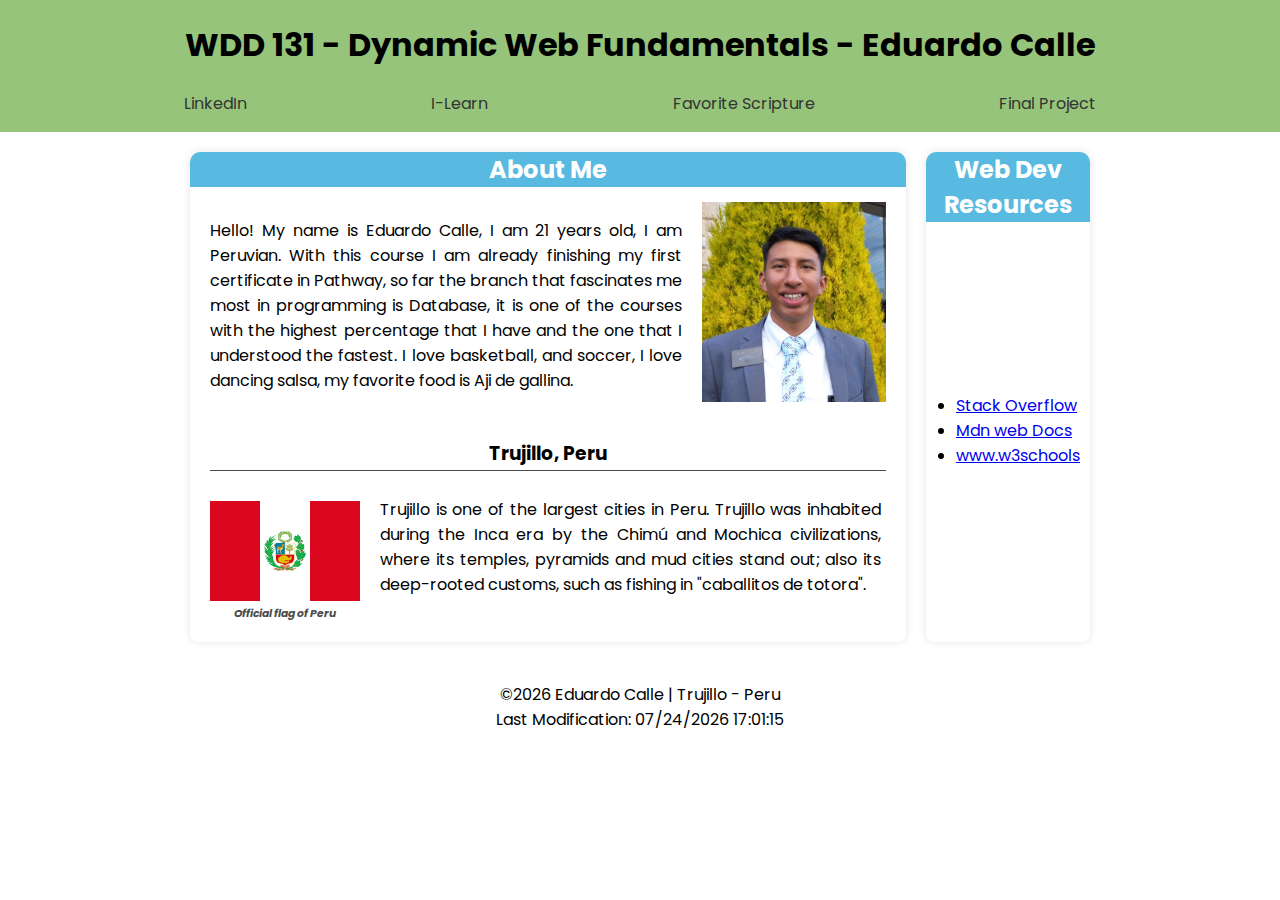
<file: index.html>
<!DOCTYPE html>
<html lang="en-US">
    <head>
        <meta charset="utf-8">
        <meta name="viewport" content="width=device-width, initial-scale=1.0">
        <title>WDD 131 - Dynamic Web Fundamentals - Eduardo Calle</title>
        <meta name="description" content="This page it's my index to my page.">
        <meta name="author" content="Eduardo Calle">

        <link rel="stylesheet" type="text/css" href="styles/base.css">

        <link rel="preconnect" href="https://fonts.googleapis.com">
        <link rel="preconnect" href="https://fonts.gstatic.com" crossorigin>
        <link href="https://fonts.googleapis.com/css2?family=Poppins:wght@100;400;600&display=swap" rel="stylesheet">

        <script defer src="./scripts/getdates.js"></script>
    </head>
    <body>
      <div class="container">

        <header>
            <h1>WDD 131 - Dynamic Web Fundamentals - Eduardo Calle</h1>
            <nav>
                <ul>
                    <li><a href="https://www.linkedin.com/in/eduardo-calle-8569452a6/">LinkedIn</a></li>
                    <li><a href="https://byui-cse.github.io/wdd131-ww-course/">I-Learn</a></li>
                    <li><a href="https://www.churchofjesuschrist.org/study/scriptures/bofm/mosiah/27?lang=eng&id=p29#p29">Favorite Scripture</a></li>
                    <li><a href="#">Final Project</a></li>
                </ul>
            </nav>
        </header>

        <main>
            <section class="card-1">
                <h2>About Me</h2>
              <div class="card-div">
                <p>Hello!  My name is Eduardo Calle, I am 21 years old, I am Peruvian.  With this course I am already finishing my first certificate in Pathway, so far the branch that fascinates me most in programming is Database, it is one of the courses with the highest percentage that I have and the one that I understood the fastest. I love basketball, and soccer, I love dancing salsa, my favorite food is Aji de gallina.</p>
                <img class="profile-photo" src="images/profile.jpg" alt="Imagen de perfil">
              </div>    
                <h3>Trujillo, Peru</h3>
              <div class="card-div-2">  
                <div class="bandera">
                <img class="peru-photo" src="images/bandera-perú.png" alt="Bandera del Perú">
                <h6>Official flag of Peru</h6>
                </div>
                <p>Trujillo is one of the largest cities in Peru. Trujillo was inhabited during the Inca era by the Chimú and Mochica civilizations, where its temples, 
                pyramids and mud cities stand out; also its deep-rooted customs, such as fishing in "caballitos de totora".</p>  
              </div>
            </section>

            <section class="card-2">
                <h2>Web Dev <br> Resources</h2>
              <div class="recursos">
                <ul>
                    <li><a href="https://stackoverflow.com/">Stack Overflow</a></li>
                    <li><a href="https://developer.mozilla.org/es/docs/Web/JavaScript">Mdn web Docs</a></li>
                    <li><a href="https://www.w3schools.com/js/default.asp">www.w3schools</a></li>    
                </ul>
              </div>
            </section>
        </main>

        <footer>
            <p>©<span id="currentYear"></span></p>
            <p id="lastModified"></p>
        </footer>
        
      </div>    
    </body>
</html>
</file>
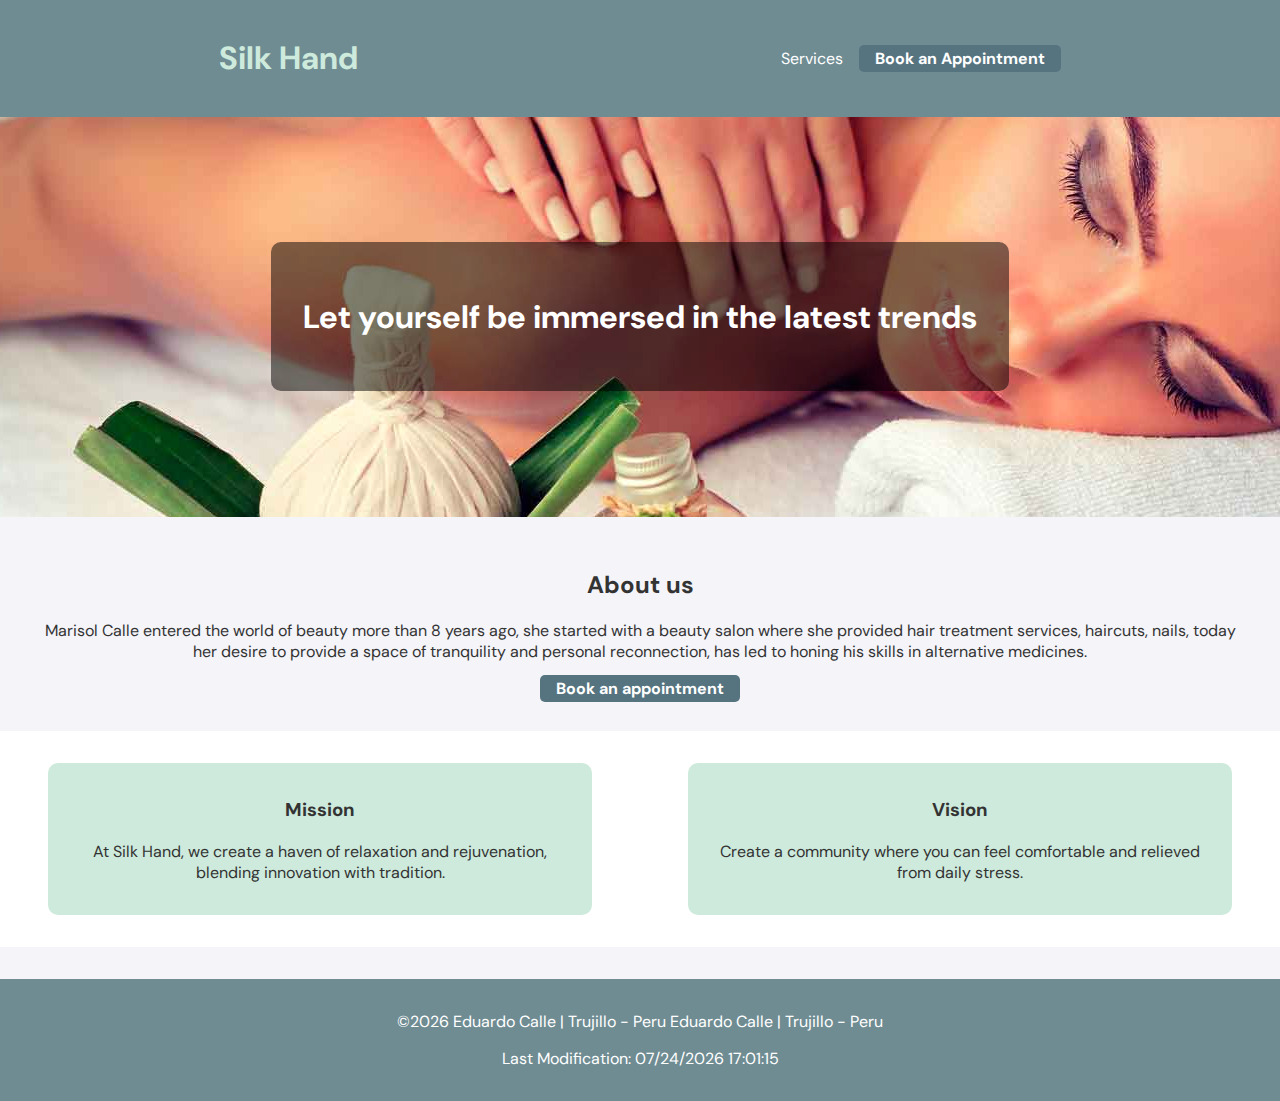
<file: Project/index.html>
<!DOCTYPE html>
<html lang="es">
<head>
    <meta charset="UTF-8">
    <meta name="viewport" content="width=device-width, initial-scale=1.0">
    <meta name="author">
    <title>Silk Hand</title>
    <link rel="stylesheet" href="styles/index.css">
    <link rel="stylesheet" href="styles/index-larger.css">
    <link href="https://fonts.googleapis.com/css2?family=DM+Sans&display=swap" rel="stylesheet">
</head>
<body>
    <header>
        <h1>Silk Hand</h1>
        <nav class="navigator">  
            <ul>
                <li><a href="services.html">Services</a></li>
                <a href="reserve.html" class="btn-reserva">Book an Appointment</a>
            </ul>
        </nav>
    </header>
    <section class="hero">
        <img src="image/masages-hero.jpg" alt="">
        <div class="hero-text">
            <h1>Let yourself be immersed in the latest trends</h1>
        </div>
    </section>
    <section class="nosotros">
        <h2>About us</h2>
        <p>Marisol Calle entered the world of beauty more than 8 years ago, she started with a beauty salon where she provided hair treatment services, haircuts, nails, today her desire to provide a space of tranquility and personal reconnection, has led to honing his skills in alternative medicines.</p>
        <a href="reserve.html" class="btn-reserva">Book an appointment</a>
    </section>
    <section class="mision-vision">
        <div class="mision">
            <h3>Mission</h3>
            <p>At Silk Hand, we create a haven of relaxation and rejuvenation, blending innovation with tradition.</p>
        </div>
        <div class="vision">
            <h3>Vision</h3>
            <p>Create a community where you can feel comfortable and relieved from daily stress.</p>
        </div>
    </section>
    <footer>
        <p>©<span id="currentYear"></span> Eduardo Calle | Trujillo - Peru</p>
        <p id="lastModified"></p>
    </footer>
    <script defer src="./scripts/index.js"></script>
</body>
</html>
</file>
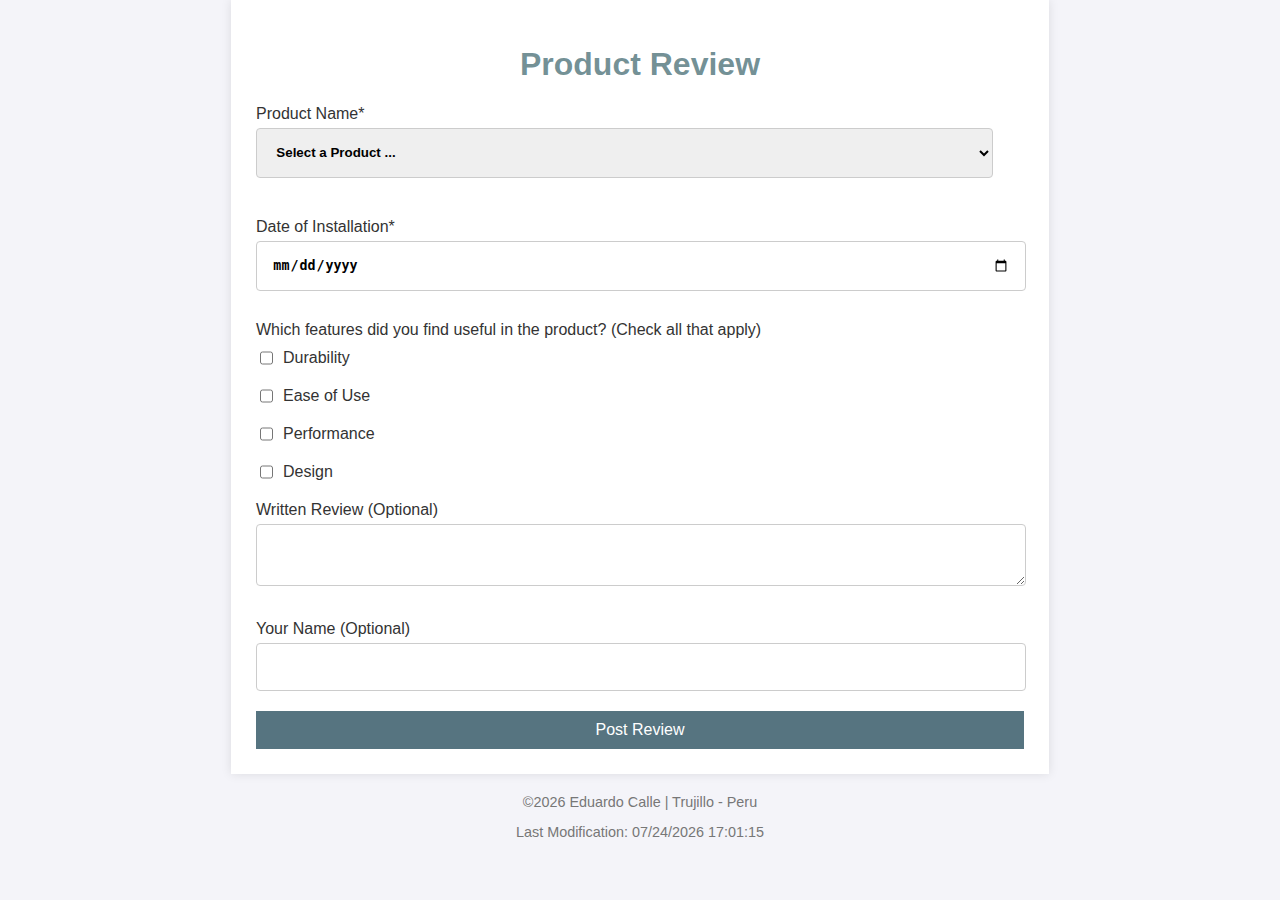
<file: form.html>
<!DOCTYPE html>
<html lang="en">
<head>
    <meta charset="UTF-8">
    <meta name="viewport" content="width=device-width, initial-scale=1.0">
    <meta name="author" content="Eduardo Calle">
    <meta name="description" content="This page t's a formulary">
    <title>Product Review</title>
    <link rel="stylesheet" href="styles/form.css">
</head>
<body>
    <div class="container">
        <h1>Product Review</h1>
        <form id="reviewForm" method="get" action="review.html">
            <label for="product-name">Product Name*</label>
            <select id="product-name" name="product-name" required>
                <option value="" disabled selected>Select a Product ...</option>
            </select>
            
            <div id="avg-rating" class="avg-rating"></div> 
            
            <label for="date-installation">Date of Installation*</label>
            <input type="date" id="date-installation" name="date-installation" required>
            
            <label>Which features did you find useful in the product? (Check all that apply)</label>
            <div class="features">
                <div class="durability">
                    <input type="checkbox" id="durability" name="feature" value="Durability"><label for="durability">Durability</label>
                </div>
                <div class="ease-of-use">
                    <input type="checkbox" id="ease-of-use" name="feature" value="Ease of Use"><label for="ease-of-use">Ease of Use</label>
                </div>
                <div class="performance">
                    <input type="checkbox" id="performance" name="feature" value="Performance"><label for="performance">Performance</label>
                </div>
                <div class="design">
                    <input type="checkbox" id="design" name="feature" value="Design"><label for="design">Design</label>
                </div>
            </div>
            
            <label for="written-review">Written Review (Optional)</label>
            <textarea id="written-review" name="written-review"></textarea>
            
            <label for="user-name">Your Name (Optional)</label>
            <input type="text" id="user-name" name="user-name">
            
            <input type="submit" value="Post Review">
        </form>
    </div>
    <footer>
        <p>©<span id="currentYear"></span> Eduardo Calle | Trujillo - Peru</p>
        <p id="lastModified"></p>
    </footer>
    <script src="scripts/form.js" defer></script>
</body>
</html>
</file>
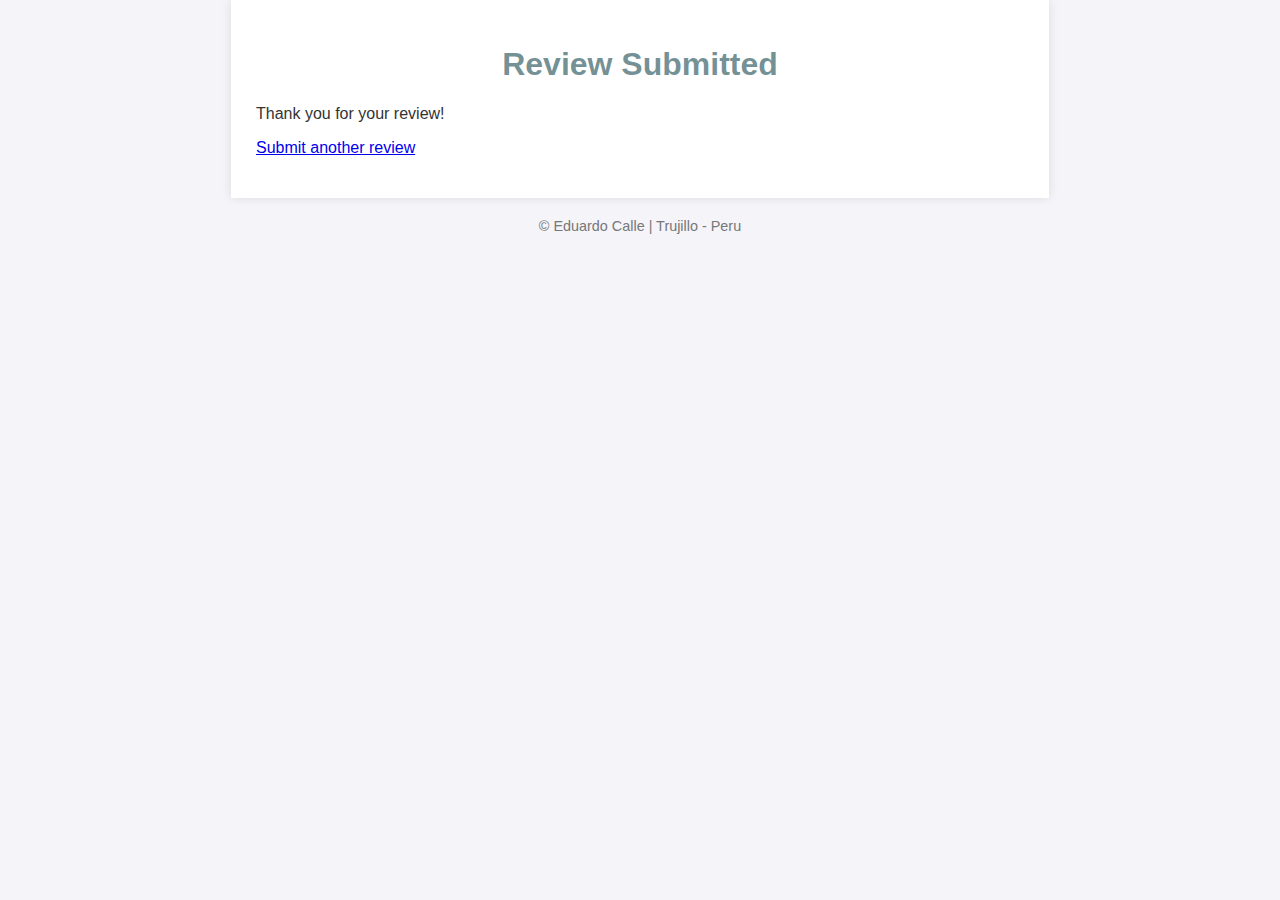
<file: review.html>
<!DOCTYPE html>
<html lang="en">
<head>
    <meta charset="UTF-8">
    <meta name="viewport" content="width=device-width, initial-scale=1.0">
    <title>Review Confirmation</title>
    <link rel="stylesheet" href="styles/form.css">
</head>
<body>
    <div class="container">
        <h1>Review Submitted</h1>
        <p>Thank you for your review!</p>
        <p><a href="form.html">Submit another review</a></p>
    </div>
    <footer>
        <p>©<span id="currentYear"></span> Eduardo Calle | Trujillo - Peru</p>
        <p id="lastModified"></p>
    </footer>
    <script defer src="scripts/form.js"></script>
</body>
</html>
</file>
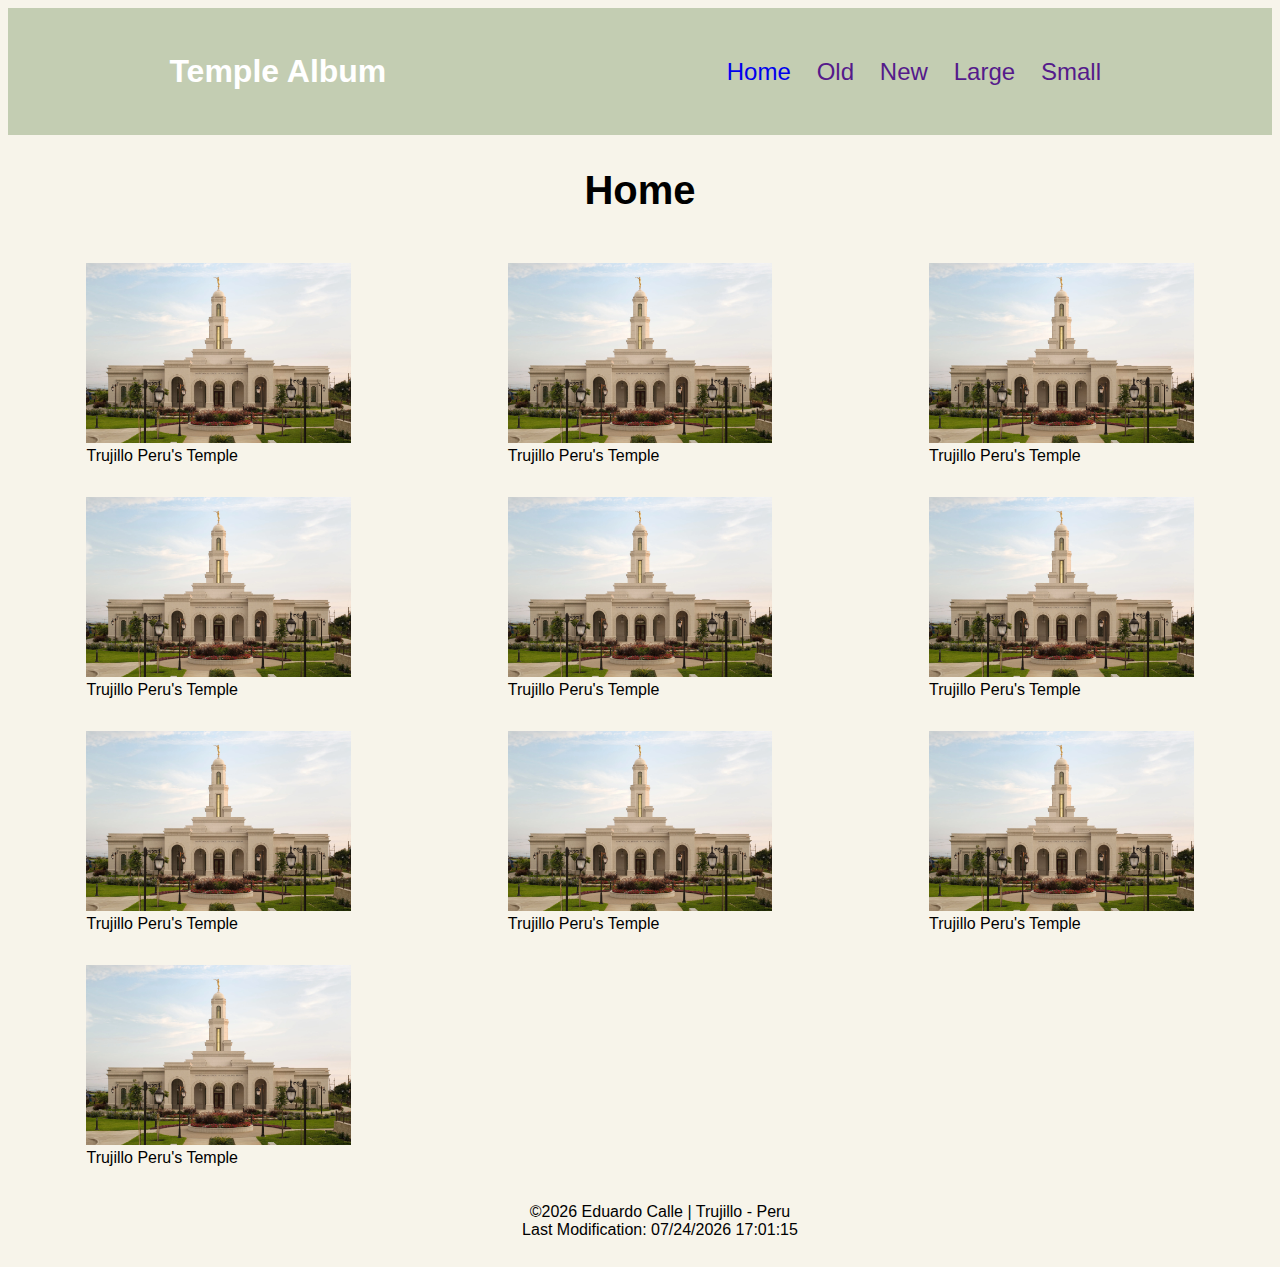
<file: temples.html>
<!DOCTYPE html>
<html lang="en">
<head>
    <meta charset="UTF-8">
    <meta name="viewport" content="width=device-width, initial-scale=1.0">
    <meta name="Author" content="Eduardo Calle">
    <meta name="Description" content="This is the the temples assigment, with JS and CSS
        I'm going to create a responsive and interactive layout">
    <script defer  src="./scripts/temples.js"></script>
    <link rel="stylesheet" href="styles/temples.css">
    <link rel="stylesheet" href="styles/temples-larges.css">
    <title>Temples</title>
</head>
<body>
    <header>
        <h1>Temple Album</h1>
        <button id="nav-menu"></button>
        <nav class="navigator">
            <ul>
                <li><a href="#">Home</a></li>
                <li><a href="">Old</a></li>
                <li><a href="">New</a></li>
                <li><a href="">Large</a></li>
                <li><a href="">Small</a></li>
            </ul>
        </nav>
    </header>
    <main>
        <h2>Home</h2>
        <div class="album">
            <figure>
                <img src="images/temple-trujillo.jpeg" alt=" Peru, Trujillo's temple">
                <figcaption>Trujillo Peru's Temple</figcaption>
            </figure>
            <figure>
                <img src="images/temple-trujillo.jpeg" alt=" Peru, Trujillo's temple">
                <figcaption>Trujillo Peru's Temple</figcaption>
            </figure>
            <figure>
                <img src="images/temple-trujillo.jpeg" alt=" Peru, Trujillo's temple">
                <figcaption>Trujillo Peru's Temple</figcaption>
            </figure>
            <figure>
                <img src="images/temple-trujillo.jpeg" alt=" Peru, Trujillo's temple">
                <figcaption>Trujillo Peru's Temple</figcaption>
            </figure>
            <figure>
                <img src="images/temple-trujillo.jpeg" alt=" Peru, Trujillo's temple">
                <figcaption>Trujillo Peru's Temple</figcaption>
            </figure>
            <figure>
                <img src="images/temple-trujillo.jpeg" alt=" Peru, Trujillo's temple">
                <figcaption>Trujillo Peru's Temple</figcaption>
            </figure>
            <figure>
                <img src="images/temple-trujillo.jpeg" alt=" Peru, Trujillo's temple">
                <figcaption>Trujillo Peru's Temple</figcaption>
            </figure>
            <figure>
                <img src="images/temple-trujillo.jpeg" alt=" Peru, Trujillo's temple">
                <figcaption>Trujillo Peru's Temple</figcaption>
            </figure>
            <figure>
                <img src="images/temple-trujillo.jpeg" alt=" Peru, Trujillo's temple">
                <figcaption>Trujillo Peru's Temple</figcaption>
            </figure>
            <figure>
                <img src="images/temple-trujillo.jpeg" alt=" Peru, Trujillo's temple">
                <figcaption>Trujillo Peru's Temple</figcaption>
            </figure>
        </div>
    </main>
    <footer>
        <p>©<span id="currentYear"></span></p>
        <p id="lastModified"></p>
    </footer>
</body>
</html>
</file>
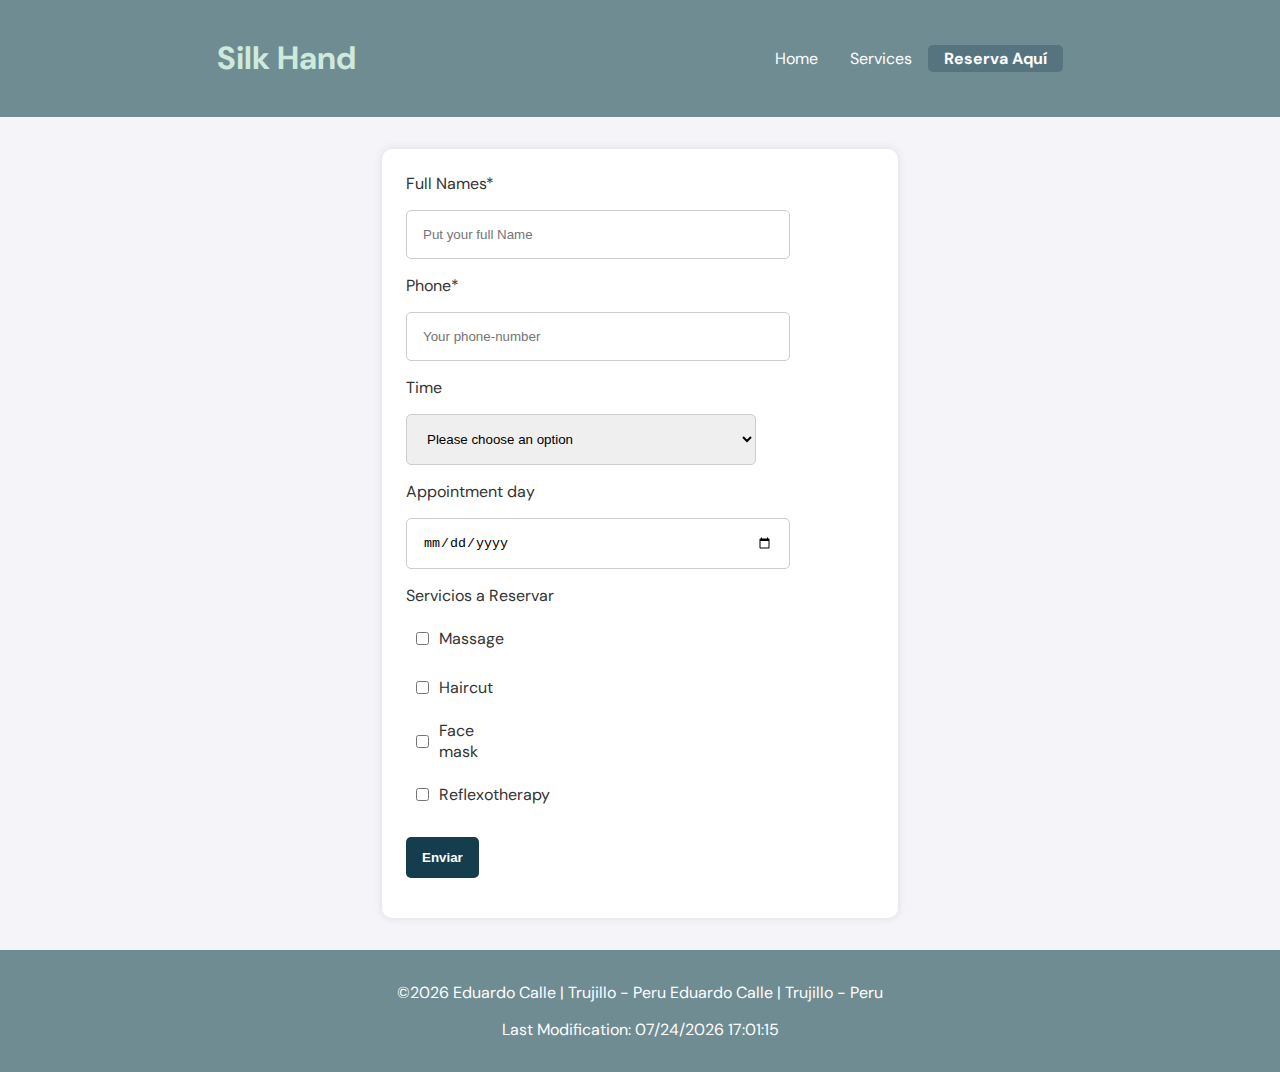
<file: Project/reserve.html>
<!DOCTYPE html>
<html lang="es">
<head>
    <meta charset="UTF-8">
    <meta name="viewport" content="width=device-width, initial-scale=1.0">
    <title>Formulario de Contacto</title>
    <link rel="stylesheet" href="styles/index.css">
    <link rel="stylesheet" href="styles/index-larger.css">
</head>
<body>
    <header>
        <h1>Silk Hand</h1>
        <nav class="navigator">  
            <ul>
                <li><a href="index.html">Home</a></li>
                <li><a href="services.html">Services</a></li>
                <a href="#" class="btn-reserva">Reserva Aquí</a>
            </ul>
        </nav>
    </header>
    <main>
    <section class="contact-form">
        <form method="get" action="thanks.html">
            <div class="form-group">
                <label for="nombre">Full Names*</label>
                <input type="text" id="names" placeholder="Put your full Name" required>
            </div>
            <div class="form-group">
                <label for="telefono">Phone*</label>
                <input type="tel" id="phone" placeholder="Your phone-number" required>
            </div>
            </div>
            <div class="form-group">
                <label for="horario">Time</label>
                <select id="horario">
                    <option value="">Please choose an option</option>
                    <option value="morning">Morning</option>
                    <option value="afternoon">Afternon</option>
                </select>
            </div>
            <div class="form-group">
                <label for="date">Appointment day</label>
                <input type="date" id="date">
            </div>
            <div class="form-group">
                <label>Servicios a Reservar</label>
                <div class="radio-group">
                    <label class="massage"><input type="checkbox" name="servicios" value="massage"> Massage</label>
                    <label class="haircut"><input type="checkbox" name="servicios" value="haircut"> Haircut</label>
                    <label class="mask"><input type="checkbox" name="servicios" value="facemask"> Face mask</label>
                    <label class="reflexotherapy"><input type="checkbox" name="servicios" value="reflexotherapy"> Reflexotherapy</label>
                </div>
            <button type="submit">Enviar</button>
        </form>
    </section>
    <div id="thankYouMessage" class="thank-you-message" style="display:none;">
        <p>Thank you for contacting us! We will get in touch with you soon.</p>
        <button onclick="window.location.href='index.html';">Go to Homepage</button>
    </div>
    </main>
    <footer>
        <p>©<span id="currentYear"></span> Eduardo Calle | Trujillo - Peru</p>
        <p id="lastModified"></p>
    </footer>
    <script defer src="./scripts/index.js"></script>
</body>
</html>
</file>
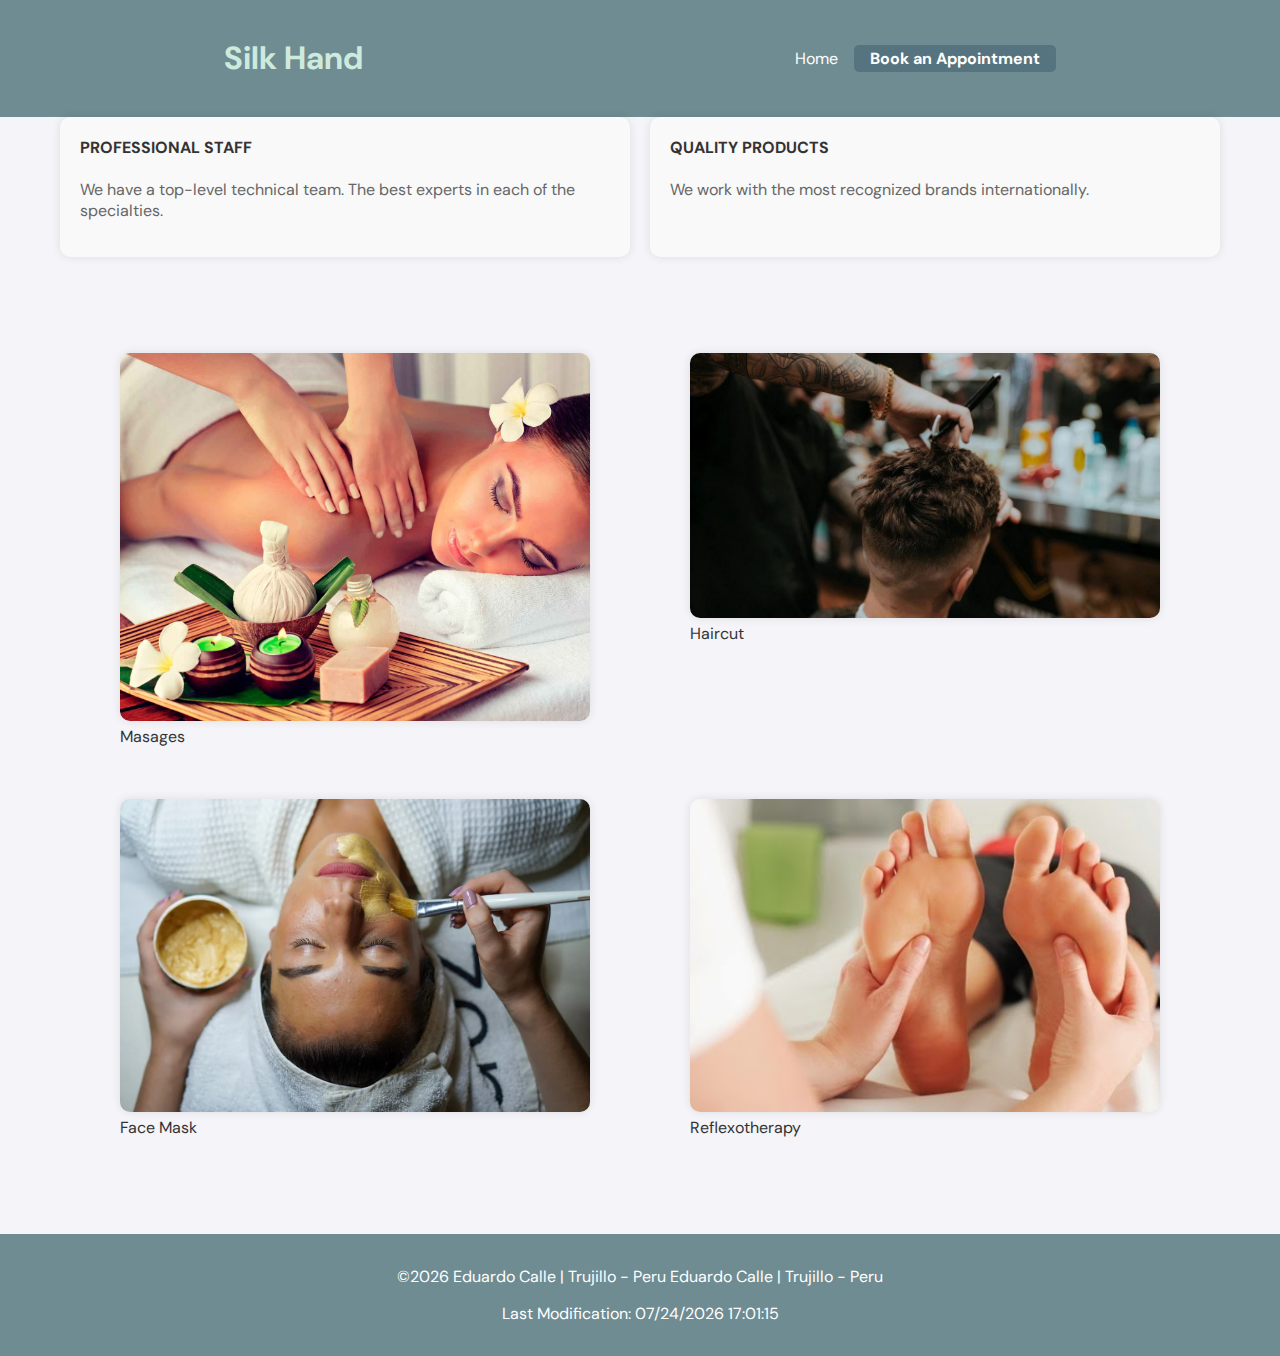
<file: Project/services.html>
<!DOCTYPE html>
<html lang="en">
<head>
  <meta charset="UTF-8">
  <meta name="viewport" content="width=device-width, initial-scale=1.0">
  <title>Servicios</title>
  <link rel="stylesheet" href="styles/index.css">
  <link rel="stylesheet" href="styles/index-larger.css">
</head>
<body>
  <div class="container">
    <header>
        <h1>Silk Hand</h1>
        <nav class="navigator">  
            <ul>
                <li><a href="index.html">Home</a></li>
                <a href="reserve.html" class="btn-reserva">Book an Appointment</a>
            </ul>
        </nav>
    </header>
    <main>
      <section class="columns">
        <div>
            <h4>PROFESSIONAL STAFF</h4>
            <p>We have a top-level technical team. The best experts in each of the specialties.</p>
        </div>
        <div>
            <h4>QUALITY PRODUCTS</h4>
            <p>We work with the most recognized brands internationally.</p>
        </div>
      </section>
      <section class="sections">
        <figure>
        <img src="image/masages-hero.jpg" alt="Massage" loading="lazy"> <caption>Masages</caption>
        </figure>
        <figure>
        <img src="image/haircut.png" alt="Haircut" loading="lazy"> <caption>Haircut</caption>
        </figure>
        <figure>
        <img src="image/mask2.webp" alt=" Face mask" loading="lazy"><caption>Face Mask</caption>
        </figure>
        <figure>
        <img src="image/reflexo.jpg" alt="Reflexotherapy" loading="lazy"> <caption>Reflexotherapy</caption>
        </figure>
    </section>
    </main>
    <footer>
        <p>©<span id="currentYear"></span> Eduardo Calle | Trujillo - Peru</p>
        <p id="lastModified"></p>
    </footer>
    <script defer src="./scripts/index.js"></script>
</body>
</html>
</file>
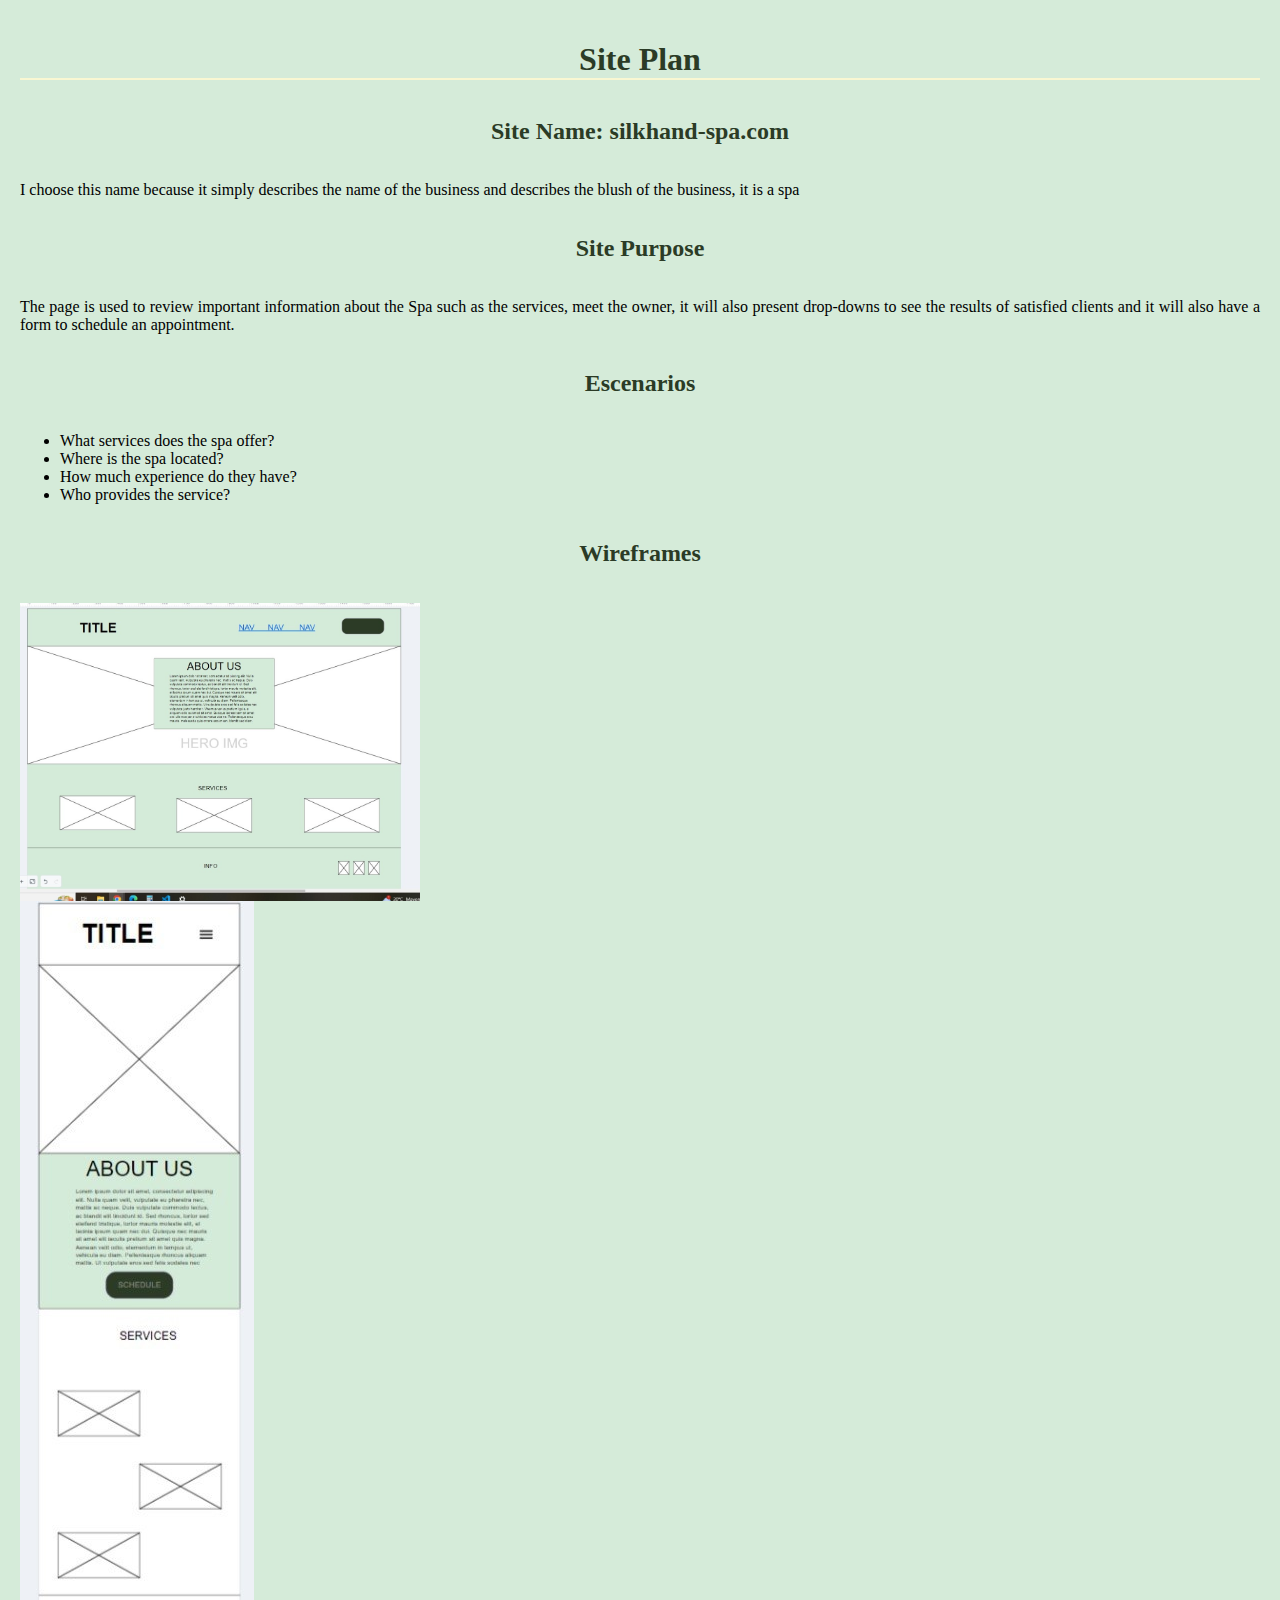
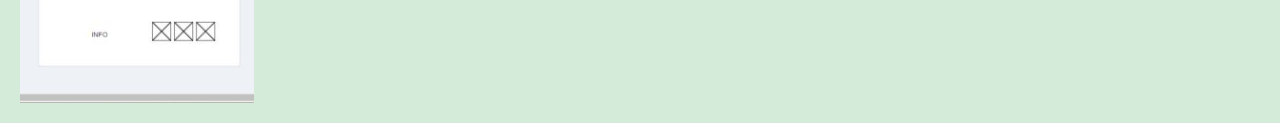
<file: Project/siteplan.html>
<!DOCTYPE html>
<html lang="en">

<head>
    <meta charset="UTF-8">
    <meta name="viewport" content="width=device-width, initial-scale=1.0">
    <title>Document</title>
    <link rel="stylesheet" href="styles/siteplan.css">
    <link href="https://fonts.googleapis.com/css2?family=DM+Sans:ital,opsz,wght@0,9..40,100..1000;1,9..40,100..1000&display=swap" rel="stylesheet">
</head>
<body>
    <h1>Site Plan</h1>
    <div class="name">
        <h2>Site Name: silkhand-spa.com</h2>
        <p>I choose this name because it simply describes the name of the business and describes the blush of the
            business, it is a spa</p>
    </div>
    <div class="purpose">
        <h2>Site Purpose</h2>
        <p>The page is used to review important information about the Spa such as the services, meet the owner, it will
            also present drop-downs to see the results of satisfied clients and it will also have a form to schedule an
            appointment.</p>
    </div>
    <div class="scenarios">
        <h2>Escenarios</h2>
        <ul>
            <li>What services does the spa offer?</li>
            <li>Where is the spa located?</li>
            <li>How much experience do they have?</li>
            <li>Who provides the service?</li>
        </ul>
    </div>    
    <h2>Wireframes</h2>
    <div class="wireframes"></div>
        <img src="image/desktop.jpg" alt="Mobile Wireframe">
        <img src="image/mobile.jpg" alt="Desktop Wireframe">
    </div>
</body>
</html>
</file>
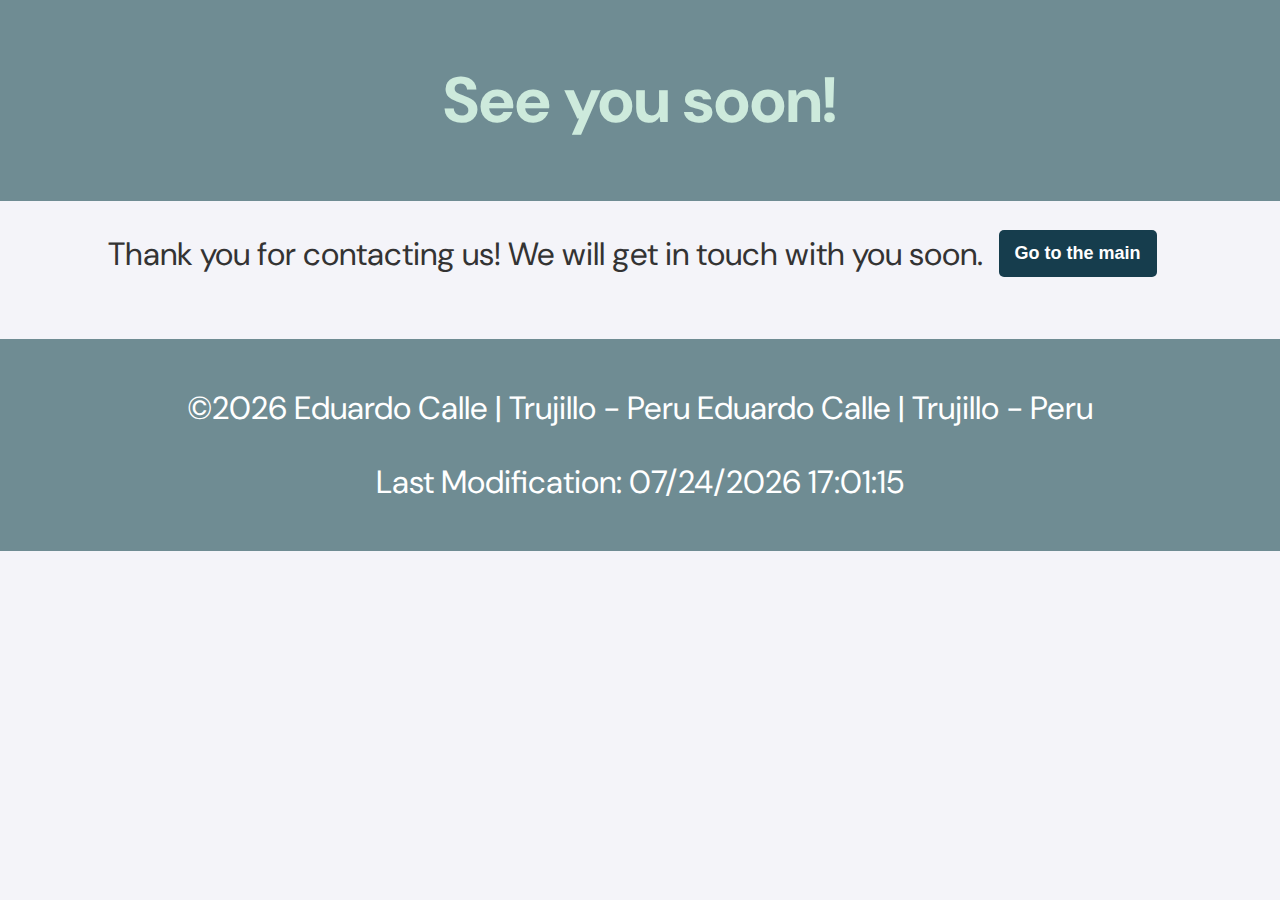
<file: Project/thanks.html>
<!DOCTYPE html>
<html lang="es">
<head>
    <meta charset="UTF-8">
    <meta name="viewport" content="width=device-width, initial-scale=1.0">
    <title>Thanks for contacting us</title>
    <link rel="stylesheet" href="styles/index.css">
</head>
<body>
    <div class="thanks">
    <header>
        <h1>See you soon!</h1>
    </header>
    <main>
        <div id="thankYouMessage" class="thank-you-message">
            <p>Thank you for contacting us! We will get in touch with you soon.</p>
            <button onclick="window.location.href='index.html';">Go to the main</button>
        </div>
    </main>
    <footer>
        <p>©<span id="currentYear"></span> Eduardo Calle | Trujillo - Peru</p>
        <p id="lastModified"></p>
    </footer>
    </div>
</body>
<script defer src="./scripts/index.js"></script>
</html>
</file>
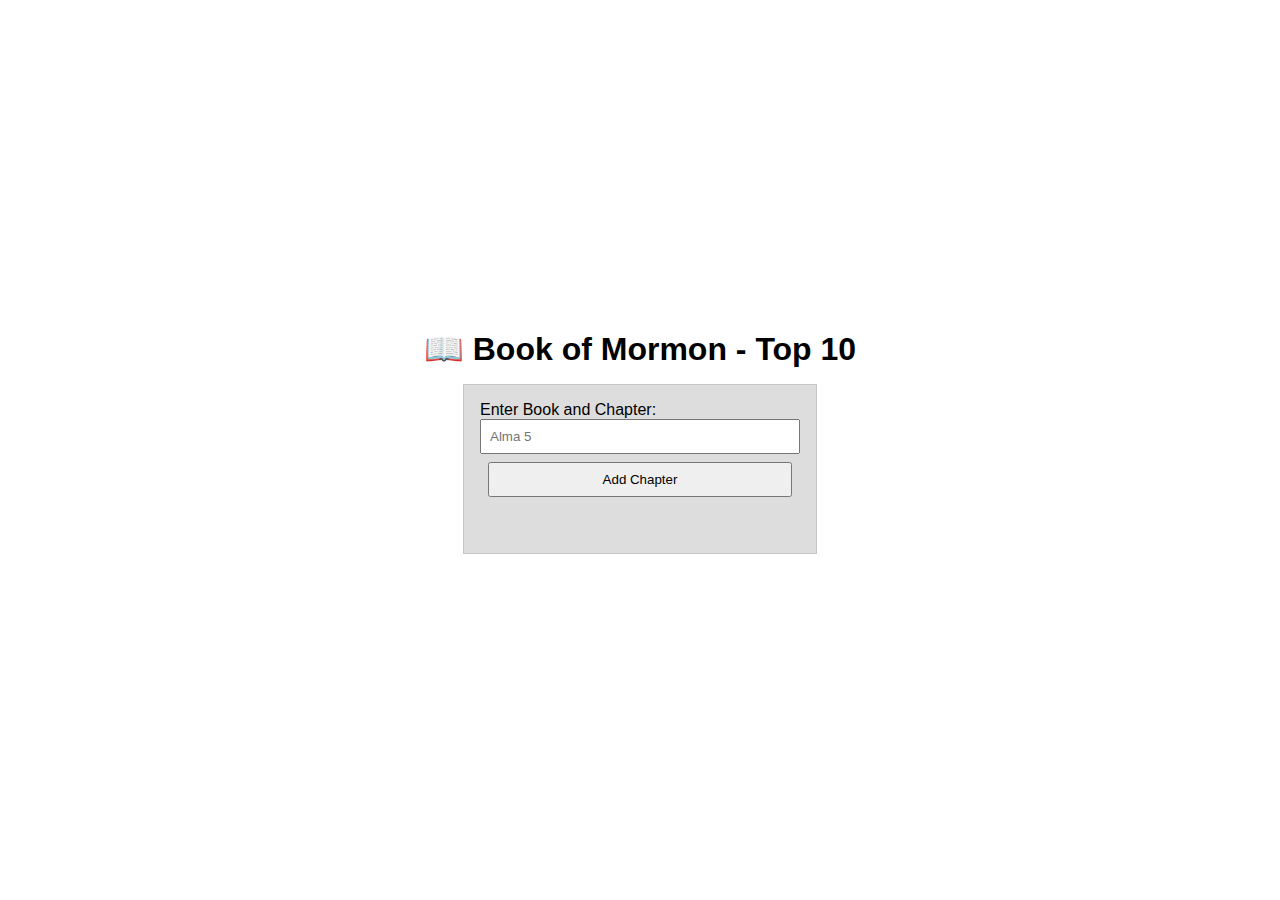
<file: sandbox/bom.html>
<!DOCTYPE html>
<html lang="en">
<head>
    <meta charset="UTF-8">
    <meta name="viewport" content="width=device-width, initial-scale=1.0">
    <link rel="stylesheet" href="styles/bom.css">
    <script src="scripts/bom.js" defer></script>
    <title>BOM</title>
</head>
<body>
    <h1>📖 Book of Mormon - Top 10</h1>
    <main>
        <label for="favchap">Enter Book and Chapter: </label>
        <input type="text" id="favchap" placeholder="Alma 5">
        <button type="submit">Add Chapter</button>
        <ul id="list"></ul>
    </main>
</body>
</html>
</file>
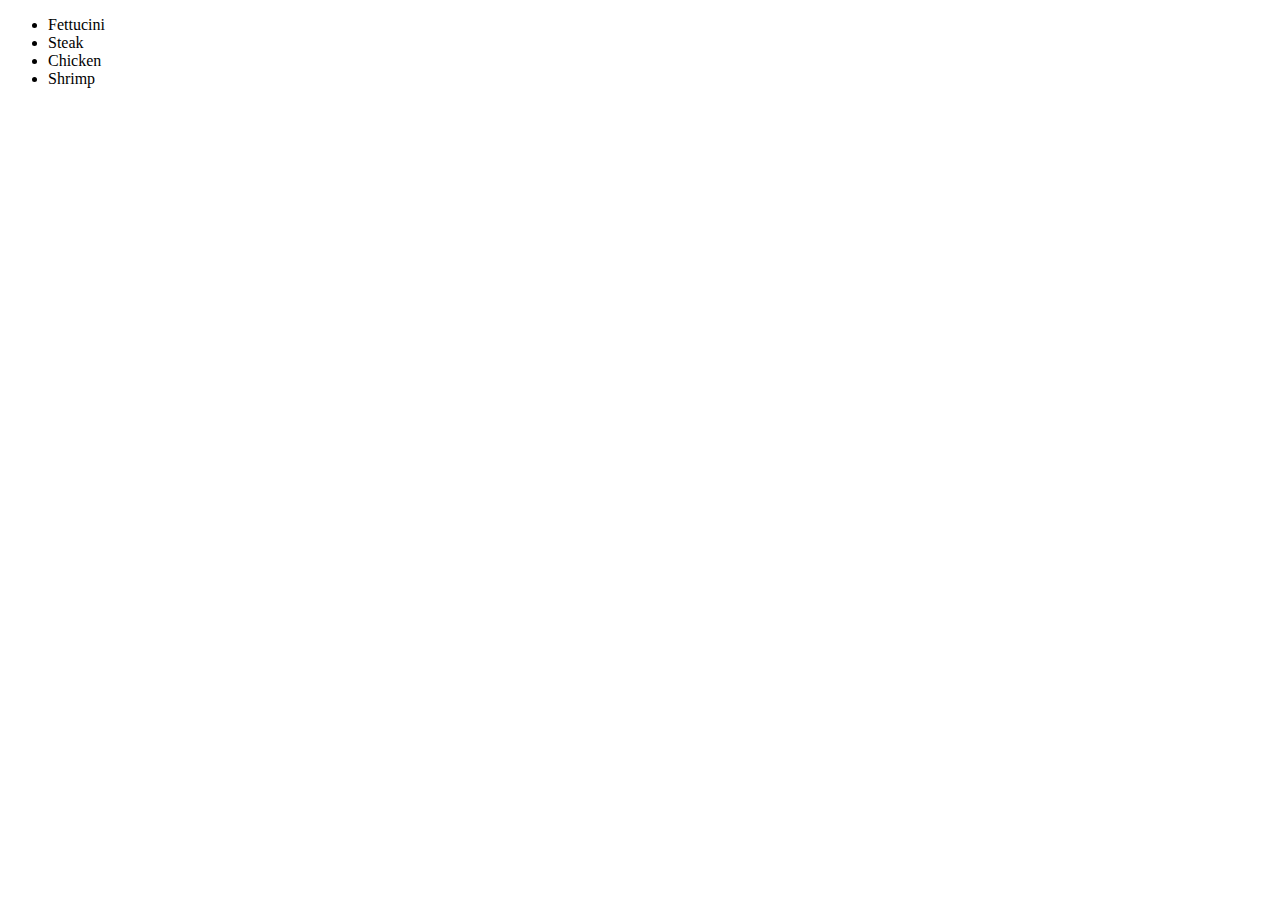
<file: sandbox/loops.html>
<!DOCTYPE html>
<html>
  <head>
    <title>Loop Activities</title>
    <script src="scripts/loops.js" defer></script>
  </head>
  <body>
    <ul id="favorite-foods"></ul>
    <dl id="places-lived"></dl>
  </body>
</html>
</file>
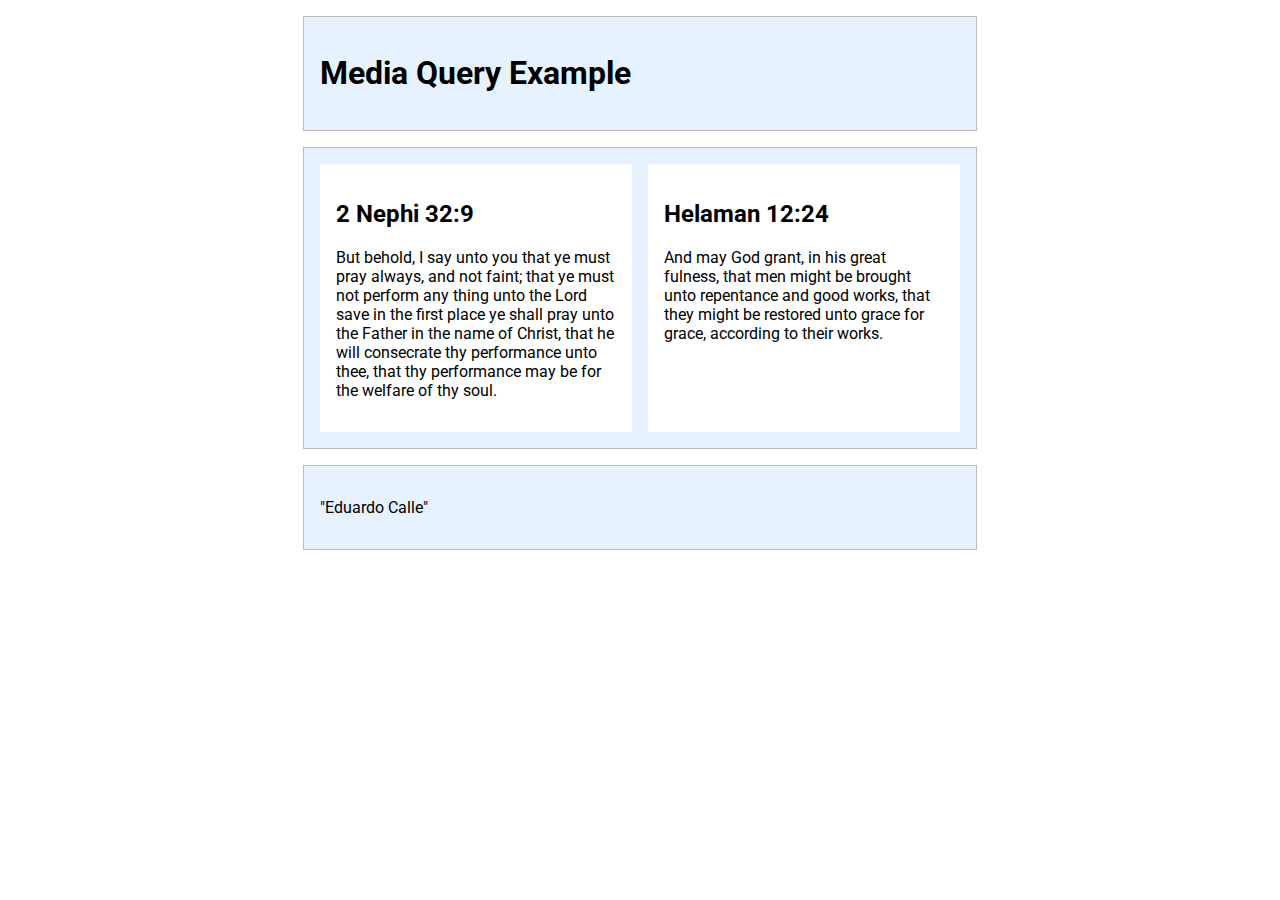
<file: sandbox/media-query.html>
<!DOCTYPE html>
    <head>
    <meta charset="utf-8">
    <meta name="viewport" content="width=device-width, initial-scale=1.0">
    <title>WDD 131 - Media Query Example</title>
    <meta name="description" content="Media query learning activity example page.">
    <meta name="author" content="[Put your full name here]">
    <link rel="preconnect" href="https://fonts.googleapis.com">
    <link rel="preconnect" href="https://fonts.gstatic.com" crossorigin>
    <link href="https://fonts.googleapis.com/css2?family=Roboto&display=swap" rel="stylesheet">
    <link rel="stylesheet" href="styles/media-query.css">
    <link rel="stylesheet" href="styles/media-query-large.css">
    </head>
    <body>
        <header>
            <h1>Media Query Example</h1>
        </header>
        <main>
            <section>
                <h2>2 Nephi 32:9</h2>
                <p>But behold, I say unto you that ye must pray always, and not faint; that ye must not perform any thing unto the Lord save in the first place ye shall pray unto the Father in the name of Christ, that he will consecrate thy performance unto thee, that thy performance may be for the welfare of thy soul.</p>
            </section>
            <section>
                <h2>Helaman 12:24</h2>
                <p>And may God grant, in his great fulness, that men might be brought unto repentance and good works, that they might be restored unto grace for grace, according to their works.</p>
            </section>
        </main>
        <footer>
            <p>"Eduardo Calle"</p>
        </footer>
</body>
</file>
<file: styles/base.css>
body {
    font-family: "Poppins", sans-serif;
    margin: 0;
}

.container {
    display: flex;
    flex-direction: column;
    align-items: center;
}

header {
    width: 100%;
    background-color: rgb(149, 196, 122);
}

h1 {
    font-size: 2rem;
    text-align: center;
}

nav ul {
    list-style: none;
    display: flex;
    padding-left: 0;
    justify-content: space-evenly;
}

nav ul li a {
    text-decoration: none;
    color: #333;
    transition: color 0.3s ease;
}

nav ul li a:hover {
    color: #f00;
}

main {   
    max-width: 900px;
    padding: 20px;
    display: grid;
    grid-gap: 20px;
}

h2 {
    margin: 0;
    color: white;
    text-align: center; 
    background-color: rgb(88, 186, 224);
    border-top-left-radius: 10px;
    border-top-right-radius: 10px;
}

.card-1 {
    width: auto;
    border-radius: 8px;
    box-shadow: 0 0 10px rgba(0, 0, 0, 0.1);
    grid-column: 1;
}

.card-div {
    display: flex;
}

.card-div p {
    width: 70%;
    padding: 15px 20px 20px 20px;
    text-align: justify;
}

.profile-photo {
    width: auto;
    height: 200px;
    padding: 15px 20px 0 0;
}

h3 {
    text-align: center;
    border-bottom: 0.5px solid #4b4b4b;
    padding-bottom: 2px;
    margin: 10px 20px; 
}

.card-div-2 {
    display: flex;
    padding-bottom: 20px;
}

.bandera {
    display: grid;
}   

.bandera h6 {
    color: #4b4b4b;
    text-align: center;
    margin: 0;
    padding-left: 20px;
    padding-top: 5px;
    font-style: italic;
}

.peru-photo {
    width: auto;
    height: 100px;
    padding: 20px 0 0 20px;
}

.card-div-2 p {
    width: 70%;
    padding-left: 20px;
    padding-right: 20px;
    text-align: justify;
}

.card-2 {
    width: auto;
    border-radius: 8px;
    box-shadow: 0 0 10px rgba(0, 0, 0, 0.1);
    grid-column: 2;
}

.recursos {
    display: flex;
    align-items: center;
    width: 100%;
    height: 85%;
}

.recursos ul {
    padding-left: 30px;
    padding-right: 10px;
}

footer { 
    max-height: 860px;  
    width: 100%;
    text-align: center;
    align-items: center;
    padding: 20px;
}

footer p {
    width: 100%;
    display: flex;
    justify-content: center;
    text-align: center;
    margin: 0;
}
</file>
<file: Project/styles/index.css>
@import url("https://fonts.googleapis.com/css2?family=DM+Sans&display=swap");
:root {
    --primary-color: #214f57a1;
    --secondary-color: #cdeadc;
    --background-color: #f4f4f9;
    --border-line: #F9F7D2;
    --submit-btn-color: #567480;
    --submit-btn-hover-color: #183a27;
}

body {
    font-family: 'DM Sans', sans-serif;
    margin: 0;
    padding: 0;
    background-color: var(--background-color);
    color: #333;
}

header {
    display: block;
    flex-direction: row;
    align-items: center;
    justify-content: space-around;
    background-color: var(--primary-color);
    color: var(--secondary-color);
    text-align: center;
    align-self: center;
    padding: 1rem;
}

nav h1{
    display: block;
    font-size: 2.5rem;
    color: var(--secondary-color);
}

nav {
    display: inline-block;
}
nav ul {
    list-style: none;
    display: block;
    justify-content: space-around;
    margin: 0;
    padding: 0.5rem;
    align-items: center;
}

nav ul li {
    margin:  1rem;
}

nav ul li a {
    color: white;
    text-decoration: none;
}

.btn-reserva {
    background-color: var(--submit-btn-color);
    color: white;
    padding: 0.2rem 1rem;
    text-decoration: none;
    border-radius: 5px;
    font-weight: 700;
}

.btn-reserva:hover {
    background-color: var(--submit-btn-hover-color);
}

.hero {
    max-width: 100%; 
    max-height: 400px;
    background-image: url('../image/masages-hero.jpg'); 
    background-size: cover; 
    background-position: center; 
    background-repeat: no-repeat; 
    display: flex;
    justify-content: center; 
    align-items: center;
    color: white; 
    text-align: center;
    overflow: hidden;
}

.hero-text {
    background-color: rgba(0, 0, 0, 0.5);
    color: white;
    padding: 2rem;
    border-radius: 10px;
    display: flex;
    align-items: center;
    justify-content: center;
    position: absolute;
}

.nosotros, .mision-vision {
    padding: 2rem;
    text-align: center;
}

.mision-vision {
    display: flex;
    justify-content: space-around;
    background-color: white;
    padding: 2rem 0;
}

.mision, .vision {
    width: 40%;
    background-color: var(--secondary-color);
    padding: 1rem;
    border-radius: 10px;
}

footer {
    background-color: var(--primary-color);
    color: white;
    text-align: center;
    padding: 1rem;
    margin-top: 2rem;
}


.contact-form {
    background-color: white;
    padding: .2rem;
    border-radius: 10px;
    box-shadow: 0 0 10px rgba(0, 0, 0, 0.1);
    width: 100%;
    max-width: 800px;
    margin: 2rem auto;
}

.form-group {
    margin-bottom: 1rem;
}

.form-group label {
    display: block;
    margin: 1rem;
}

.form-group input,
.form-group select,
.form-group textarea {
    width: 70%;
    padding: 1rem;
    border: 1px solid #ccc;
    border-radius: 5px;
    margin-left: 1rem;
}

button {
    background-color: #163d4d;
    color: white;
    padding: .8rem 1rem;
    margin: 1rem;
    border: none;
    border-radius: 5px;
    cursor: pointer;
    font-weight: bold;
}

.radio-group {
    display: block;
    width: 100px;
}

.radio-group label {
    display: flex;
    align-items: center;
    margin-bottom: 10px;
}

.radio-group input {
    display: flex;
    margin: 10px;
    align-items: center;
}

button:hover {
    background-color: #183a27;
}

.thanks{
    font-size: 2rem;
    align-items: center;
    justify-content: center;
    display: block;
}

.thank-you-message{
    display: flex;
    align-items: center;
    justify-content: center;
}

.thanks button{
    font-size: large;
    display: block;
}


.columns {
    display: flex; 
    justify-content: space-between; 
    margin: 0 60px; 
    gap: 20px;
  }
  
  .columns div {
    flex-basis: calc(50% - 20px); 
    padding: 20px; 
    background-color: #f9f9f9; 
    border-radius: 10px; 
    box-shadow: 0 0 10px rgba(0, 0, 0, 0.1);
  }
  
  .columns div h4 {
    margin-top: 0; 
  }
  
  .columns div p {
    color: #666; 
  }
  
  .sections {
    display: grid; 
    grid-template-columns: repeat(2, 1fr); 
    gap: 20px; 
    margin: 80px; 
  }
  
  .sections img {
    width: 100%; 
    max-width: 100%;
    height: auto; 
    border-radius: 10px; 
    box-shadow: 0 0 10px rgba(0, 0, 0, 0.1); 
  }
</file>
<file: Project/styles/index-larger.css>
@media (min-width: 800px) {
    header {
        display: flex;
        flex-direction: row;
        align-items: center;
        justify-content: space-around;
        background-color: var(--primary-color);
        color: var(--secondary-color);
        text-align: center;
        align-self: center;
        padding: 1rem;
    }
    
    nav h1{
        display: flex;
        font-size: 2.5rem;
        color: var(--secondary-color);
    }
    
    nav {
        display: inline-block;
    }
    nav ul {
        list-style: none;
        display: flex;
        justify-content: space-around;
        margin: 0;
        padding: 0;
        align-items: center;
    }
    
    nav ul li {
        margin: 0 1rem;
    }
    
    nav ul li a {
        color: white;
        text-decoration: none;
    }

    .contact-form {
        background-color: white;
        padding: .5rem;
        border-radius: 10px;
        box-shadow: 0 0 10px rgba(0, 0, 0, 0.1);
        width: 100%;
        max-width: 500px;
        margin: 2rem auto;
    }
    
    .form-group {
        margin-bottom: 1rem;
    }
    
    .form-group label {
        display: block;
        margin: 1rem;
    }
    
    .form-group input,
    .form-group select,
    .form-group textarea {
        width: 70%;
        padding: 1rem;
        border: 1px solid #ccc;
        border-radius: 5px;
        margin-left: 1rem;
    }
    
    button {
        background-color: #163d4d;
        color: white;
        padding: .8rem 1rem;
        margin: 1rem;
        border: none;
        border-radius: 5px;
        cursor: pointer;
        font-weight: bold;
    }
    
    .radio-group {
        display: block;
        width: 100px;
    }
    
    .radio-group label {
        display: flex;
        align-items: center;
        margin-bottom: 10px;
    }
    
    .radio-group input {
        display: flex;
        margin: 10px;
        align-items: center;
    }
    
    button:hover {
        background-color: #183a27;
    }
    
    
}
</file>
<file: styles/form.css>
:root {
    --primary-color: #214f57a1;
    --secondary-color: #cdeadc;
    --background-color: #f4f4f9;
    --border-line: #F9F7D2;
    --rating-hover-color: #f5b301;
    --submit-btn-color: #567480;
    --submit-btn-hover-color: #183a27;
}

body {
    font-family: 'DM Sans', sans-serif;
    background-color: var(--background-color);
    color: #333;
    margin: 0;
    padding: 0;
}

.container {
    width: 60%;
    margin: auto;
    background: #fff;
    padding: 25px;
    box-shadow: 0 0 10px rgba(0, 0, 0, 0.1);
}

h1 {
    text-align: center;
    color: var(--primary-color);
}

label {
    display: block;
    margin-top: 10px;
}

select, input[type="date"], input[type="text"], textarea {
    width: 96%;
    padding: 2%;
    margin-top: 5px;
    margin-bottom: 20px;
    border: 1px solid #ccc;
    border-radius: 4px;
}

.avg-rating {
    font-size: 1.2em;
    margin-bottom: 20px;
    color: var(--primary-color);
}

.rating label:hover,
.rating label:hover ~ label,
.rating input:checked ~ label {
    color: var(--rating-hover-color);
}

.features {
    display: block;
    gap: 10px;
    min-width: 20px;
}

:required {
    font-weight: bold;
}

.features label {
    display: flex;
    align-items: center;
    margin-bottom: 10px;
}

.features input {
    display: flex;
    margin-right: 10px;
    align-items: center;
}

.durability, .ease-of-use, .performance, .design {
    display: flex;
}

textarea {
    height: 100%;
}

input[type="submit"] {
    width: 100%;
    background: var(--submit-btn-color);
    color: #fff;
    border: none;
    padding: 10px;
    cursor: pointer;
    font-size: 1em;
}

input[type="submit"]:hover {
    background: var(--submit-btn-hover-color);
}

footer {
    text-align: center;
    margin-top: 20px;
    font-size: 0.9em;
    color: #777;
}


.thank-you-message {
    background-color: white;
    padding: 2rem;
    border-radius: 10px;
    box-shadow: 0 0 10px rgba(0, 0, 0, 0.1);
    width: 50%;
    max-width: 600px;
    margin: 2rem auto;
    text-align: center;
}
</file>
<file: styles/temples.css>
:root{
    --main-color: #C3CDB2;
    --complementary-color: #fff;
    --third-cholor: #3B4A3F;
}

body{
    font-family:'Lucida Sans', 'Lucida Sans Regular', 'Lucida Grande', 'Lucida Sans Unicode', Geneva, Verdana, sans-serif;
}

header {
    display: flex;
    flex-direction: column;
    align-items: center;
    justify-content: space-around;
    background-color: var(--main-color);
    color: var(--complementary-color);
    text-align: center;
    align-self: center;
    padding: 1rem;
}

header h1{
    font-size: 2em;
    font-weight: bold;
}

nav ul li{
    padding: .4em;
    list-style: none;
}
nav a{
    text-decoration: none;
}

h2{
    font-size: 2.5em;
    text-align: center;
}


.navigator {
    display: flex;
    display: none;
    flex-direction: column;
    font-size: 1.5em;
    align-content: center; 
    text-align: center;  
    color: var(--complementary-color);
}


.navigator a:hover {
	background-color: #bbb;
	color: var(--third-cholor);
	font-weight: 700;
}

.navigator.open{
    display: flex;
    font-size: 1.6rem;
}

.open a {
	display: block;
    color: var(--third-cholor);
}

#nav-menu {
    font-size: 2.5rem;
    border: 0;
    background: none;
    color: var(--third-cholor);
    position: absolute;
    top: 1rem;
    right: 1rem;
}

#nav-menu::before {
    content: "☰";
    cursor: pointer;
    position: absolute;
    top: 1rem;
    right: 1rem;
}

#nav-menu.open::before {
    content: "X";
    cursor: pointer;
    position: absolute;
    top: 1.5rem;
    right: 1rem;
}

body{
    background-color: #F7F4EA;
}
.album{
    display: grid;
    grid-template-columns: 1fr;
    place-items: center;
}

.album img{
    max-height: 180px;
}

footer { 
    max-height: 860px;  
    width: 100%;
    text-align: center;
    align-items: center;
    padding: 20px;
}

footer p {
    width: 100%;
    display: flex;
    justify-content: center;
    text-align: center;
    margin: 0;
}
</file>
<file: styles/temples-larges.css>
@media (min-width: 800px) {
    .album {
        grid-template-columns: repeat(2, 1fr);
    }
    header {
        display: flex;
        flex-direction: row;
        align-items: center;
        justify-content: space-around;
        background-color: var(--main-color);
        color: var(--complementary-color);
        text-align: center;
        align-self: center;
        padding: 1rem;
    }
    
    #nav-menu {
   		display: none;
   	}
    .navigator{
   		display: inline-block;
   	}
    nav ul li {
   		display: inline-block;
   		flex: 1 1 100%;
   	}
}

@media (min-width: 1100px) {
	.album {
    grid-template-columns: repeat(3, 1fr);
     }
    header {
        display: flex;
        flex-direction: row;
        align-items: center;
        justify-content: space-around;
        background-color: var(--main-color);
        color: var(--complementary-color);
        text-align: center;
        align-self: center;
        padding: 1rem;
    }
    
     #nav-menu {
   		display: none;
   	}
    nav a{
   		display:inline;
   	}
     nav ul li {
   		display: inline-block;
   		flex: 1 1 100%;
   	}
}
</file>
<file: Project/styles/siteplan.css>
:root{
    --primary-cholor:#2B3B26;
    --secondary-cholor:#cdeadc;
    --background-cholor:#D5EBD9;
    --border-line:#F9F7D2;
}

body{
    background-color: var(--background-cholor);
    margin: 0;
    padding: 20px;
}

h1{
    color:var(--primary-cholor);
    text-align: center;
    border-bottom: 2px solid var(--border-line);
}

h2{
    color: var(--primary-cholor);
    text-align: center;
    padding: 1rem;
}

p{
    text-align: justify;
}

img {
    display: flex;
    max-width: 400px;
    align-items: center;
    justify-content: center;    
}
.wireframes{
    display: flex;
    align-items: center;
    justify-content: center;    
}
</file>
<file: sandbox/styles/bom.css>
* {
	margin: 0;
	padding: 0;
}

body {
	height: 100vh;
	display: flex;
	flex-direction: column;
	align-items: center;
	justify-content: center;
	font-family: Acme, Arial, sans-serif;
}

h1 {
	font-size: 1.5rem;
}

main {
	margin: 1rem auto;
	border: 1px solid rgba(0, 0, 0, 0.1);
	padding: 1rem;
	background-color: #ddd;
	display: flex;
	flex-direction: column;
}

input,
button {
	padding: 0.5rem;
}

button {
	margin: 0.5rem;
}

.delete {
	width: fit-content;
}

.input {
	display: flex;
	gap: 1rem;
}

.list {
	padding: 0.5rem;
}

ul {
	margin: 1rem;
	list-style: none;
}

li {
	display: flex;
	align-items: center;
	justify-content: space-between;
}

@media only screen and (min-width: 32.5em) {
	h1 {
		font-size: 2rem;
	}

	main {
		width: 320px;
	}
}
</file>
<file: sandbox/styles/media-query.css>
body {
    font-family: 'Roboto', sans-serif;
}

header, main, footer {
    max-width: 640px;
    margin: 1rem auto;
    border: 1px solid #bbb;
    padding: 1rem;
    background-color: #e6f2ff;
}

main {
    display: grid;
    grid-template-columns: 1fr;
    grid-gap: 1rem;
}

section {
    padding: 1rem;
    background-color: #fff;
}
</file>
<file: sandbox/styles/media-query-large.css>
@media screen and (min-width: 500px)
{
    body {
        font-family: 'Roboto', sans-serif;
    }
    
    header, main, footer {
        max-width: 640px;
        margin: 1rem auto;
        border: 1px solid #bbb;
        padding: 1rem;
        background-color: #e6f2ff;
    }
    
    main {
        display: grid;
        grid-template-columns: 1fr 1fr;
        grid-gap: 1rem;
    }
    
    section {
        padding: 1rem;
        background-color: #fff;
    }

}
</file>
